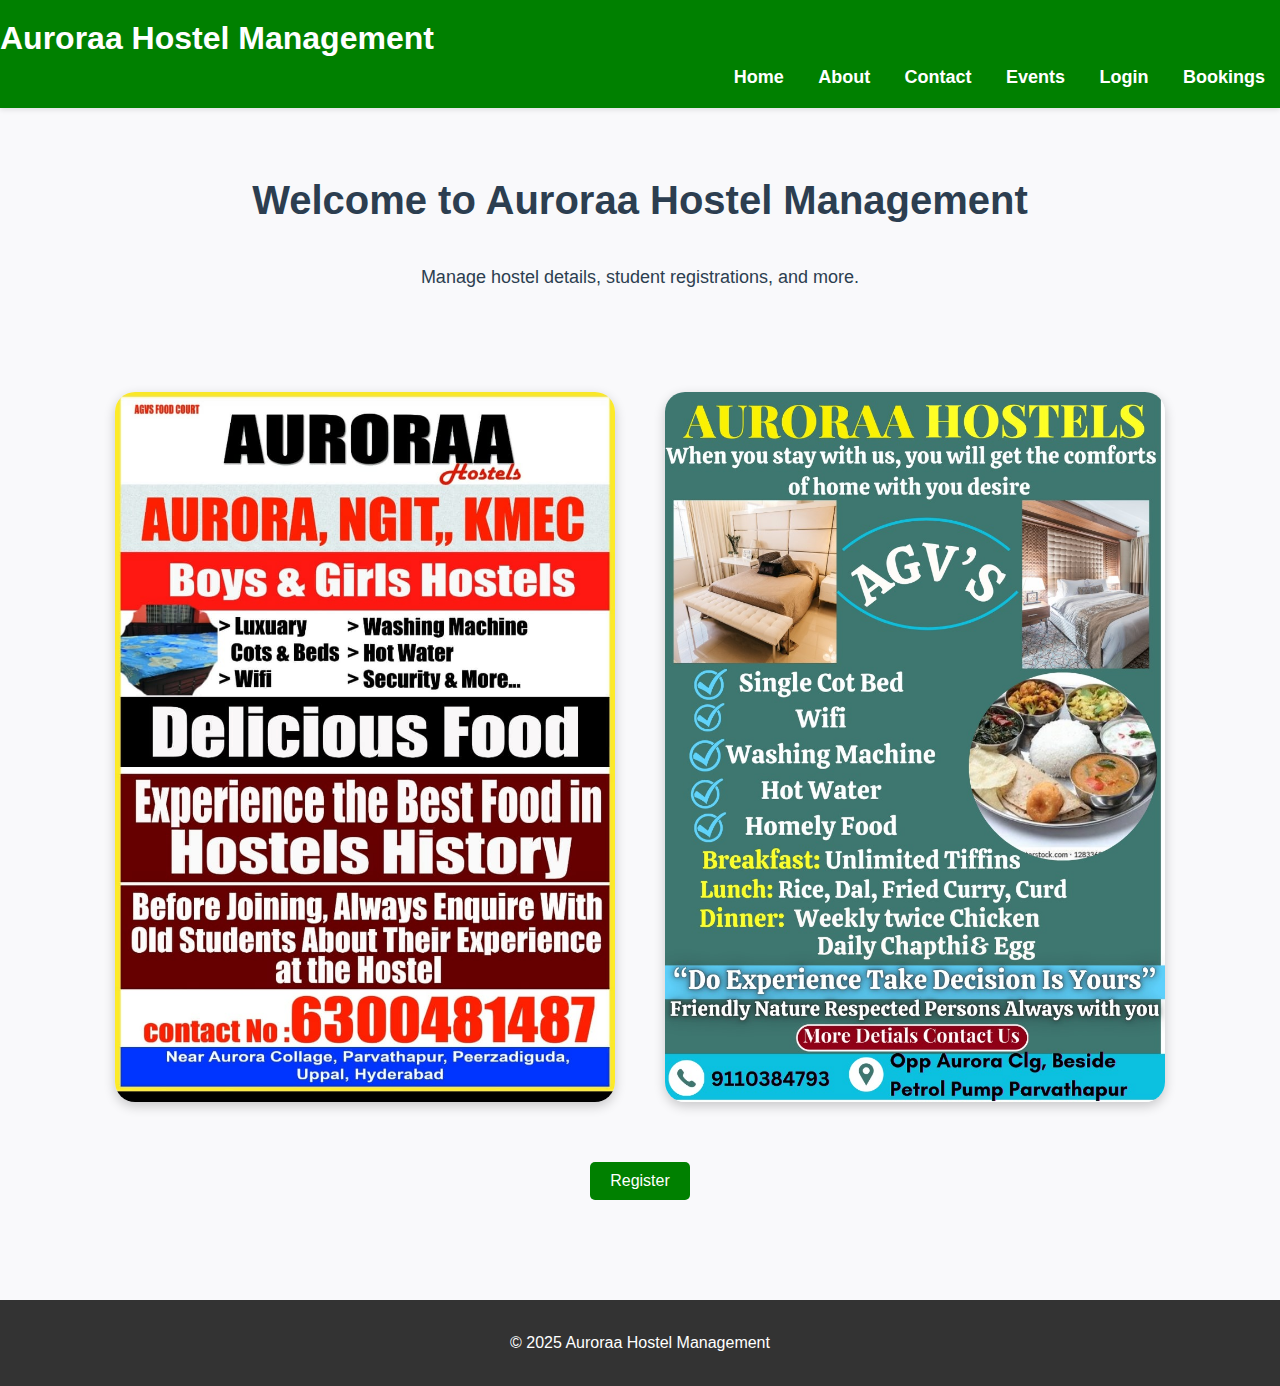
<file: Hostel Websites/index.html>
<!DOCTYPE html>
<html lang="en">
<head>
    <meta charset="UTF-8">
    <meta name="viewport" content="width=device-width, initial-scale=1.0">
    <title>Hostel Management</title>
    <link rel="stylesheet" href="styles.css">
</head>
<body>

    <!-- Header Section -->
    <header>
      <h1>Auroraa Hostel Management</h1>
      <nav>
        <ul>
          <li><a href="index.html">Home</a></li>
          <li><a href="about.html">About</a></li>
          <li><a href="contact.html">Contact</a></li>
          <li><a href="Evets.html">Events</a></li>
          <li><a href="login.html">Login</a></li>
          <li><a href="Booking.html">Bookings</a></li>
        </ul>
      </nav>
    </header>

    <!-- Main Content -->
    <main>
      <h1>Welcome to Auroraa Hostel Management</h1>
      <p>Manage hostel details, student registrations, and more.</p>
  
      <!-- Image Section -->
      <div class="main-image">
          <img src="./Auroraa.jpg" alt="Hostel Image">
          <img src="./Auroraa1.jpg" alt="Hostel Image">
          
      </div>
  
      <button id="registerButton">Register</button>
  </main>

    <footer>
        <p>&copy; 2025 Auroraa Hostel Management</p>
    </footer>

    <!-- JavaScript for Button Click -->
    <script src="./javascript.js"></script>

</body>
</html>
</file>
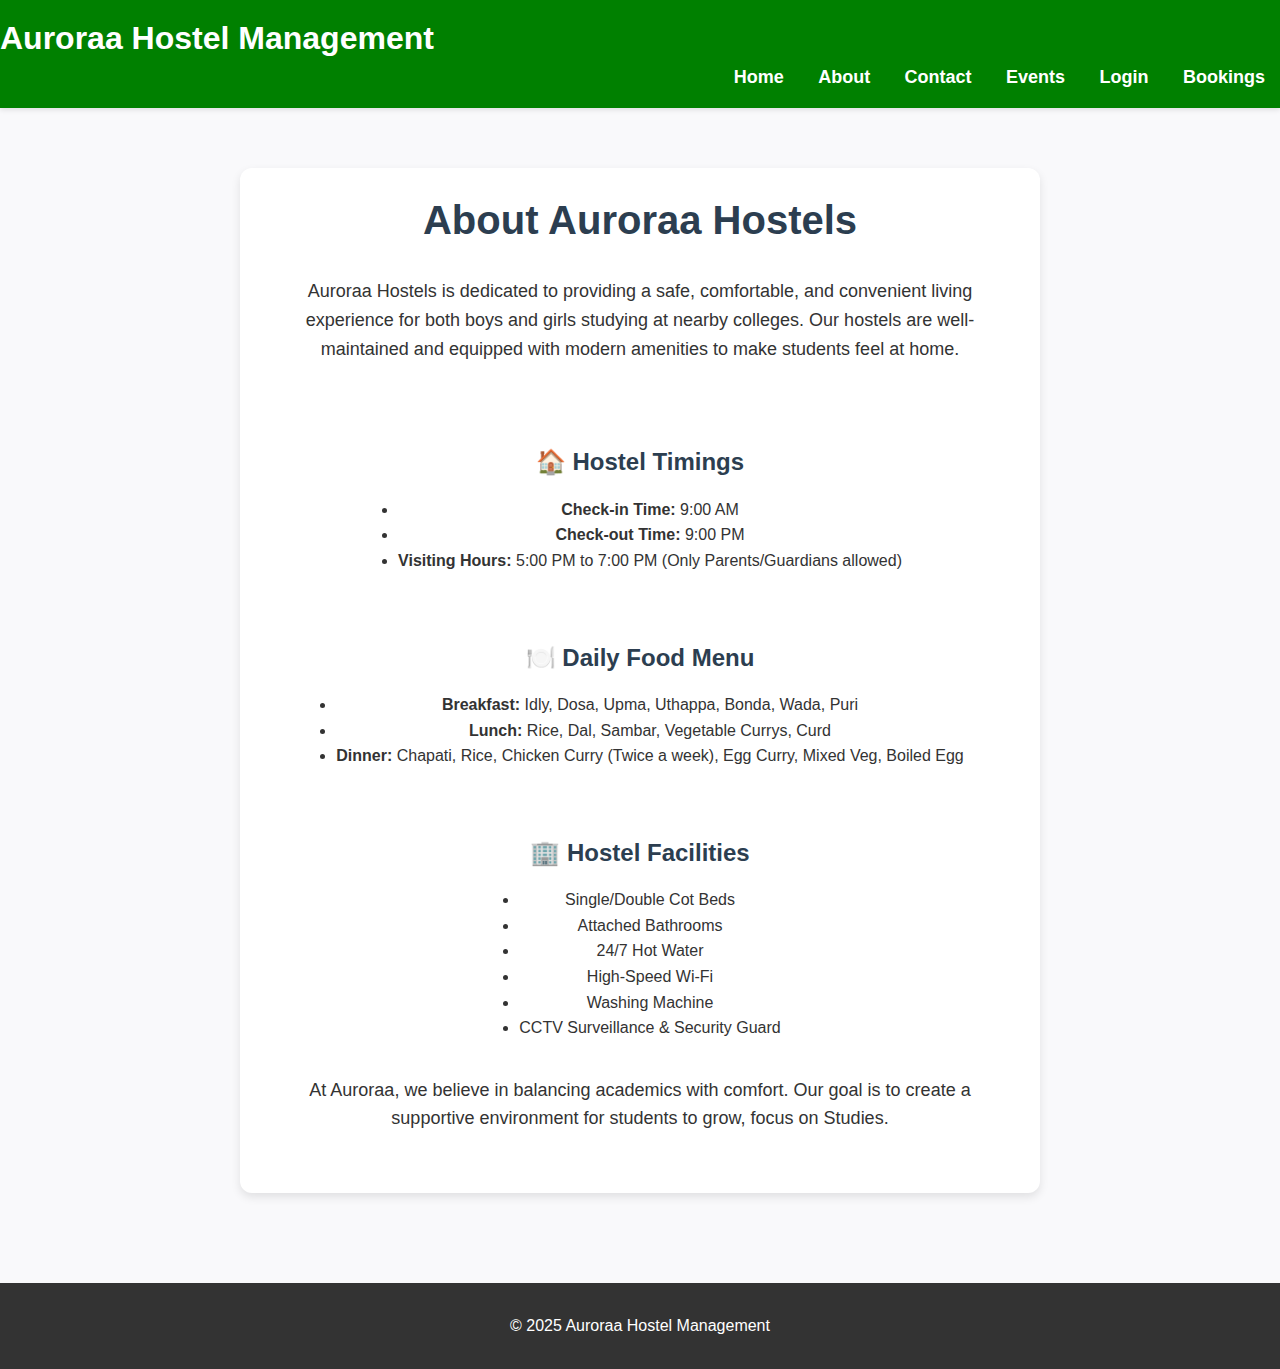
<file: Hostel Websites/about.html>
<!DOCTYPE html>
<html lang="en">
<head>
    <meta charset="UTF-8">
    <meta name="viewport" content="width=device-width, initial-scale=1.0">
    <title>About Us</title>
    <link rel="stylesheet" href="styles.css">
    <link rel="stylesheet" href="https://cdnjs.cloudflare.com/ajax/libs/font-awesome/6.4.0/css/all.min.css"/>

</head>
<body>

  <header>
    <h1>Auroraa Hostel Management</h1>
    <nav>
      <ul>
        <li><a href="index.html">Home</a></li>
        <li><a href="about.html">About</a></li>
        <li><a href="contact.html">Contact</a></li>
        <li><a href="Evets.html">Events</a></li>
        <li><a href="login.html">Login</a></li>
        <li><a href="Booking.html">Bookings</a></li>
      </ul>
    </nav>
  </header>

    <main class="about-section">
      <h1>About Auroraa Hostels</h1>
      <p>
          Auroraa Hostels is dedicated to providing a safe, comfortable, 
          and convenient living experience for both boys and girls studying at nearby colleges. 
          Our hostels are well-maintained and equipped with modern amenities to make students feel at home.
      </p>
  
      <h2>🏠 Hostel Timings</h2>
      <ul>
          <li><strong>Check-in Time:</strong> 9:00 AM</li>
          <li><strong>Check-out Time:</strong> 9:00 PM</li>
          <li><strong>Visiting Hours:</strong> 5:00 PM to 7:00 PM (Only Parents/Guardians allowed)</li>
      </ul>
  
      <h2>🍽️ Daily Food Menu</h2>
      <ul>
          <li><strong>Breakfast:</strong> Idly, Dosa, Upma, Uthappa, Bonda, Wada, Puri</li>
          <li><strong>Lunch:</strong> Rice, Dal, Sambar, Vegetable Currys, Curd</li>
          <li><strong>Dinner:</strong> Chapati, Rice, Chicken Curry (Twice a week), Egg Curry, Mixed Veg, Boiled Egg</li>
      </ul>
  
      <h2>🏢 Hostel Facilities</h2>
      <ul>
          <li>Single/Double Cot Beds</li>
          <li>Attached Bathrooms</li>
          <li>24/7 Hot Water</li>
          <li>High-Speed Wi-Fi</li>
          <li>Washing Machine</li>
          <li>CCTV Surveillance & Security Guard</li>
      </ul>
  
      <p>
          At Auroraa, we believe in balancing academics with comfort. Our goal is to create a supportive environment for students to grow, focus on Studies.
      </p>
  </main>
  

    <footer>
        <p>&copy; 2025 Auroraa Hostel Management</p>
    </footer>

</body>
</html>
</file>
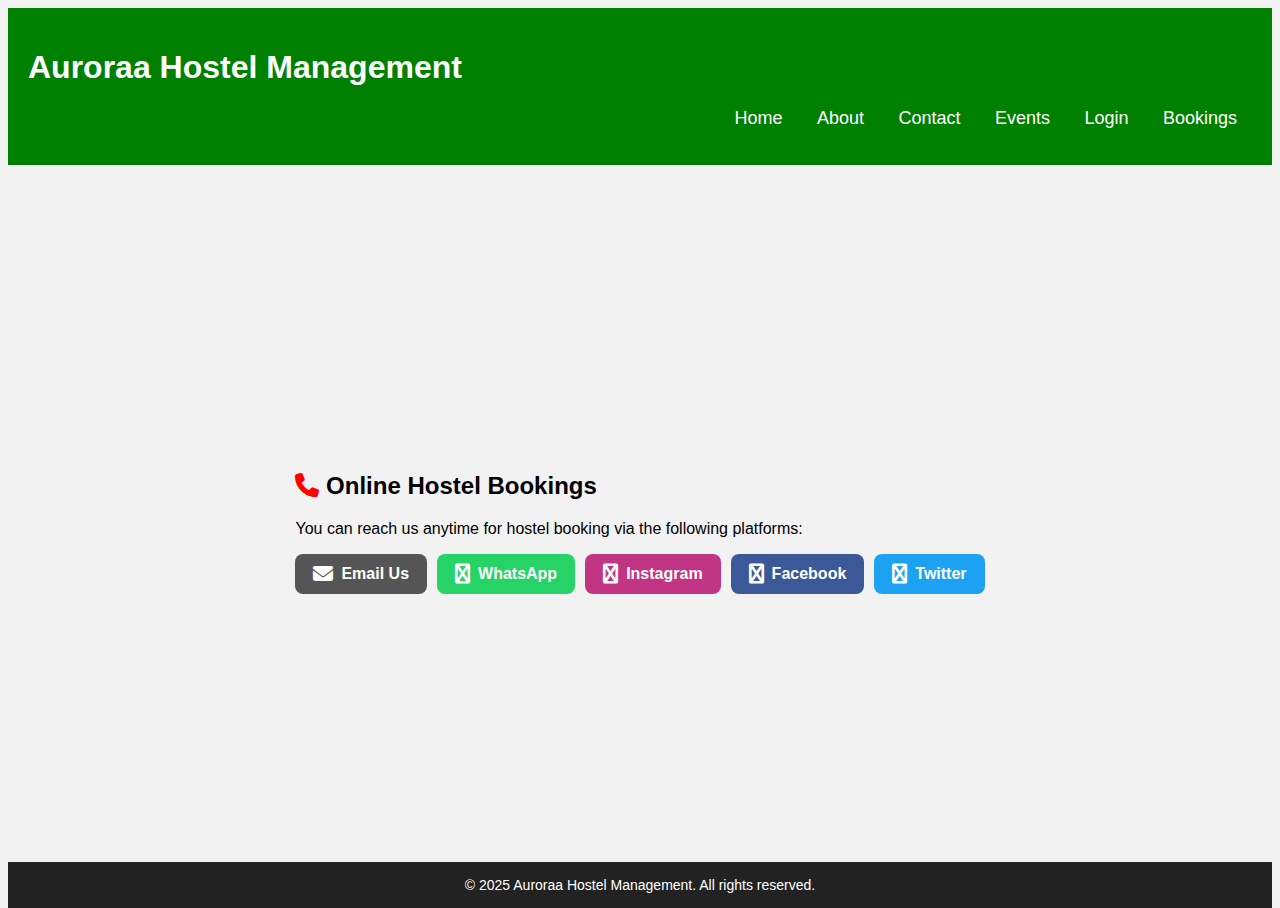
<file: Hostel Websites/Booking.html>
<!DOCTYPE html>
<html lang="en">
<head>
  <meta charset="UTF-8" />
  <meta name="viewport" content="width=device-width, initial-scale=1.0"/>
  <title> Auroraa Hostels</title>

  <!-- Font Awesome CDN for Icons -->
  <link rel="stylesheet" href="https://cdnjs.cloudflare.com/ajax/libs/font-awesome/6.4.0/css/all.min.css"/>

  <style>
    html, body {
      height: 100%;
      font-family: 'Segoe UI', sans-serif;
    }

    body {
      display: flex;
      flex-direction: column;
      background-color: #f2f2f2;
    }

    header {
  background-color: #008000;
      padding: 20px;
      text-align: center;
      color: white;
      margin-bottom: 20px;
      text-align: right;
      text-decoration: solid;
      
}
h1{
  text-align: left;
}

header nav ul {
  list-style: none;
}

header nav ul li {
  display: inline;
  margin: 0 15px;
}

header nav ul li a {
  text-decoration: none;
  color: white;
  font-size: 18px;
}

    main {
      flex: 1;
      display: flex;
      justify-content: center;
      align-items: center;
      padding: 40px 20px;
    }
    .contact-icons {
      display: flex;
      flex-wrap: wrap;
      gap: 10px;
      justify-content: center;
    }

    .contact-link {
      display: flex;
      align-items: center;
      gap: 8px;
      background-color: #333;
      color: white;
      padding: 10px 18px;
      border-radius: 8px;
      text-decoration: none;
      font-weight: 600;
      transition: background 0.3s ease;
    }

    .contact-link i {
      font-size: 20px;
      text-align: center;
    }

    .contact-link.email { background-color: #555; }
    .contact-link.whatsapp { background-color: #25D366; }
    .contact-link.instagram { background-color: #C13584; }
    .contact-link.facebook { background-color: #3b5998; }
    .contact-link.twitter { background-color: #1DA1F2; }

    .contact-link:hover {
      opacity: 0.85;
    }

    footer {
      background-color: #222;
      color: #fff;
      text-align: center;
      padding: 15px 10px;
      font-size: 14px;
    }

    @media (max-width: 600px) {
      .contact-icons {
        flex-direction: column;
        align-items: center;
      }

      .contact-link {
        width: 80%;
        justify-content: center;
      }
    }
  </style>
</head>
<body>

  <header>
    <h1>Auroraa Hostel Management</h1>
    <nav>
      <ul>
        <li><a href="index.html">Home</a></li>
        <li><a href="about.html">About</a></li>
        <li><a href="contact.html">Contact</a></li>
        <li><a href="Evets.html">Events</a></li>
        <li><a href="login.html">Login</a></li>
        <li><a href="Booking.html">Bookings</a></li>
      </ul>
    </nav>
  </header>

  <main>
    <section class="booking-card">
      <h2><i class="fa fa-phone" style="color: red;"></i> Online Hostel Bookings</h2>
      <p>You can reach us anytime for hostel booking via the following platforms:</p>

      <div class="contact-icons">
        <a href="mailto:auroraahostels@example.com" class="contact-link email">
          <i class="fa fa-envelope"></i> Email Us
        </a>
        <a href="https://wa.me/91 6300 481 487" class="contact-link whatsapp" target="_blank">
          <i class="fa fa-whatsapp"></i> WhatsApp
        </a>
        <a href="https://www.instagram.com/auroraa_hostels" class="contact-link instagram" target="_blank">
          <i class="fa fa-instagram"></i> Instagram
        </a>
        <a href="https://www.facebook.com/auroraahostels" class="contact-link facebook" target="_blank">
          <i class="fa fa-facebook"></i> Facebook
        </a>
        <a href="https://twitter.com/auroraahostels" class="contact-link twitter" target="_blank">
          <i class="fa fa-twitter"></i> Twitter
        </a>
      </div>
    </section>
  </main>

  <footer>
    &copy; 2025 Auroraa Hostel Management. All rights reserved.
  </footer>

</body>
</html>
</file>
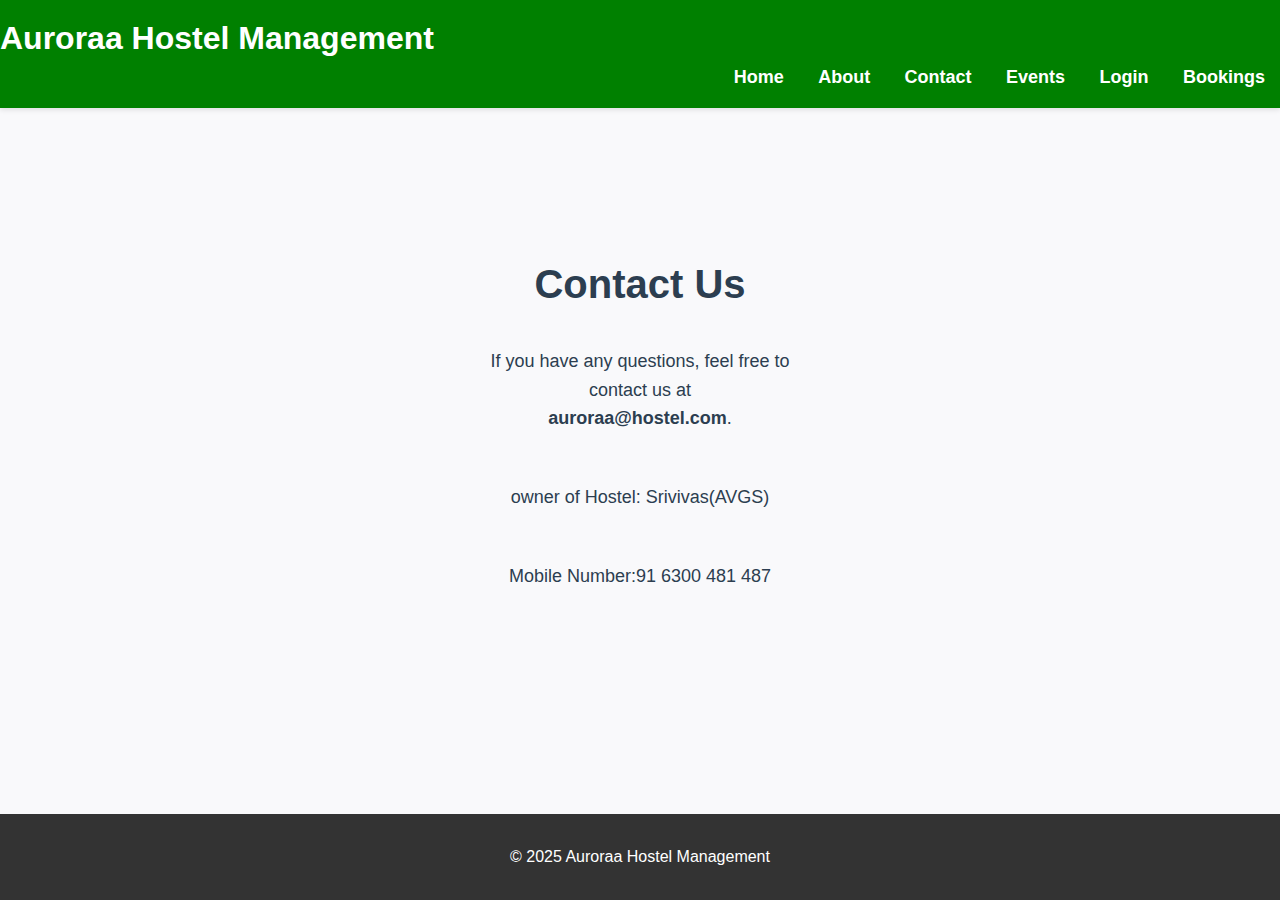
<file: Hostel Websites/contact.html>
<!DOCTYPE html>
<html lang="en">
<head>
    <meta charset="UTF-8">
    <meta name="viewport" content="width=device-width, initial-scale=1.0">
    <title>Contact Us</title>
    <link rel="stylesheet" href="styles.css">
    <link rel="stylesheet" href="https://cdnjs.cloudflare.com/ajax/libs/font-awesome/6.4.0/css/all.min.css"/>

</head>
<body>
  <header>
    <h1>Auroraa Hostel Management</h1>
    <nav>
      <ul>
        <li><a href="index.html">Home</a></li>
        <li><a href="about.html">About</a></li>
        <li><a href="contact.html">Contact</a></li>
        <li><a href="Evets.html">Events</a></li>
        <li><a href="login.html">Login</a></li>
        <li><a href="Booking.html">Bookings</a></li>
      </ul>
    </nav>
  </header>

    <main>
        <h1>Contact Us</h1>
        <p>If you have any questions, feel free to <br> contact us at <br><strong>auroraa@hostel.com</strong>.</p>
        <p>owner of Hostel: Srivivas(AVGS)</p>
        <p>Mobile Number:91 6300 481 487</p>
    </main>

    <footer>
        <p>&copy; 2025 Auroraa Hostel Management</p>
    </footer>

</body>
</html>
</file>
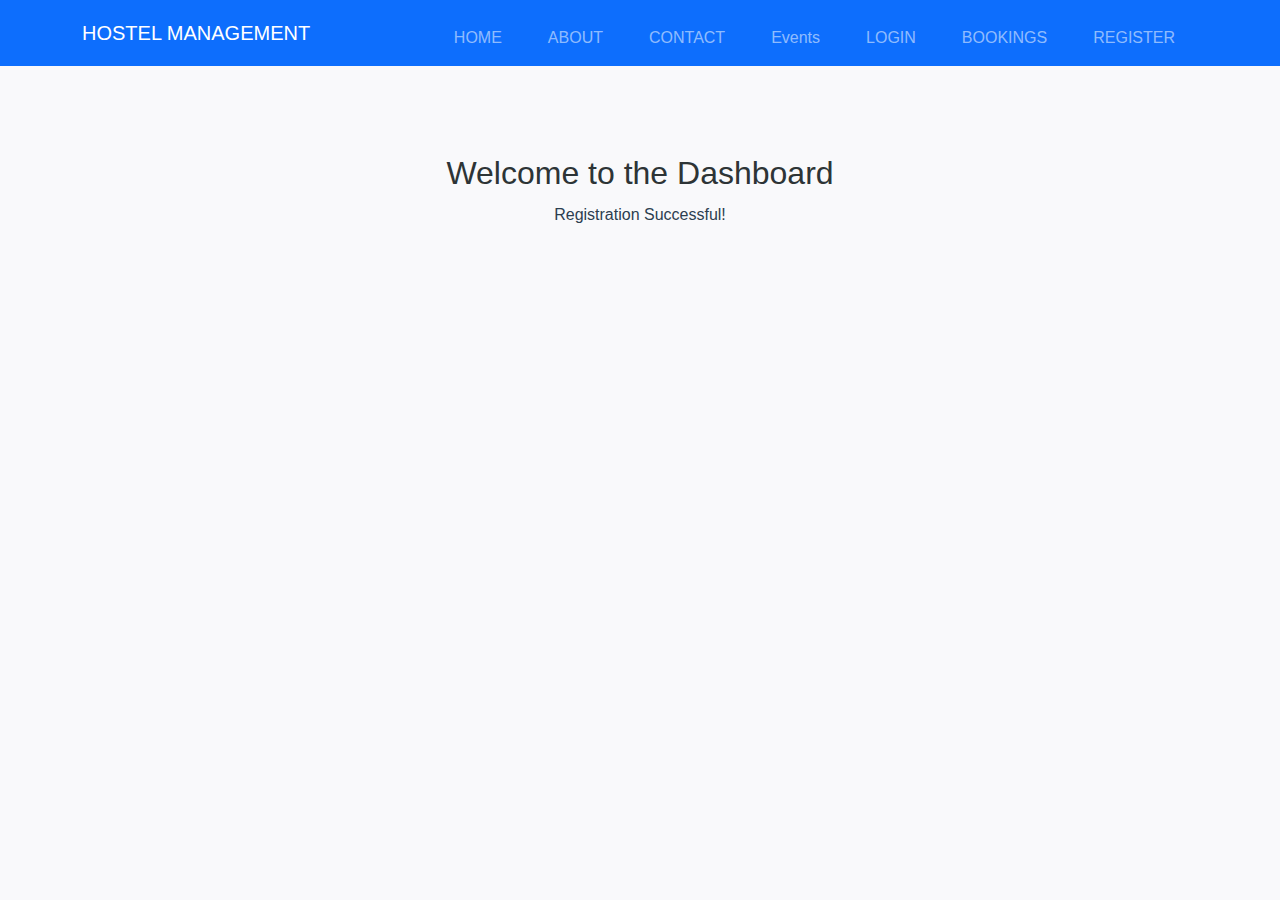
<file: Hostel Websites/dashboard.html>
<!DOCTYPE html>
<html lang="en"><head>
  <meta charset="UTF-8">
  <meta name="viewport" content="width=device-width, initial-scale=1.0">
  <title>Dashboard - Hostel Management</title>
  <link href="https://cdn.jsdelivr.net/npm/bootstrap@5.3.3/dist/css/bootstrap.min.css" rel="stylesheet">
  <link rel="stylesheet" href="styles.css">
  <link rel="stylesheet" href="https://cdnjs.cloudflare.com/ajax/libs/font-awesome/6.4.0/css/all.min.css"/>

</head><body>

<nav class="navbar navbar-expand-lg navbar-dark bg-primary">
  <div class="container">
    <a class="navbar-brand" href="index.html">HOSTEL MANAGEMENT</a>
    <button class="navbar-toggler" type="button" data-bs-toggle="collapse" data-bs-target="#navbarNav">
      <span class="navbar-toggler-icon"></span>
    </button>
    <div class="collapse navbar-collapse" id="navbarNav">
      <ul class="navbar-nav ms-auto">
        <li class="nav-item"><a class="nav-link" href="index.html">HOME</a></li>
        <li class="nav-item"><a class="nav-link" href="about.html">ABOUT</a></li>
        <li class="nav-item"><a class="nav-link" href="contact.html">CONTACT</a></li>
        <li class="nav-item"><a class="nav-link" href="Evets.html">Events</a></li>
        <li class="nav-item"><a class="nav-link" href="login.html">LOGIN</a></li>
        <li class="nav-item"><a class="nav-link" href="Booking.html">BOOKINGS</a></li>
        <li class="nav-item"><a class="nav-link" href="register.html">REGISTER</a></li>
       
      </ul>
    </div>
  </div>
</nav>

<section class="container py-5 text-center">
  <h2>Welcome to the Dashboard</h2>
  <p>Registration Successful!</p>
</section>
</body></html>
</file>
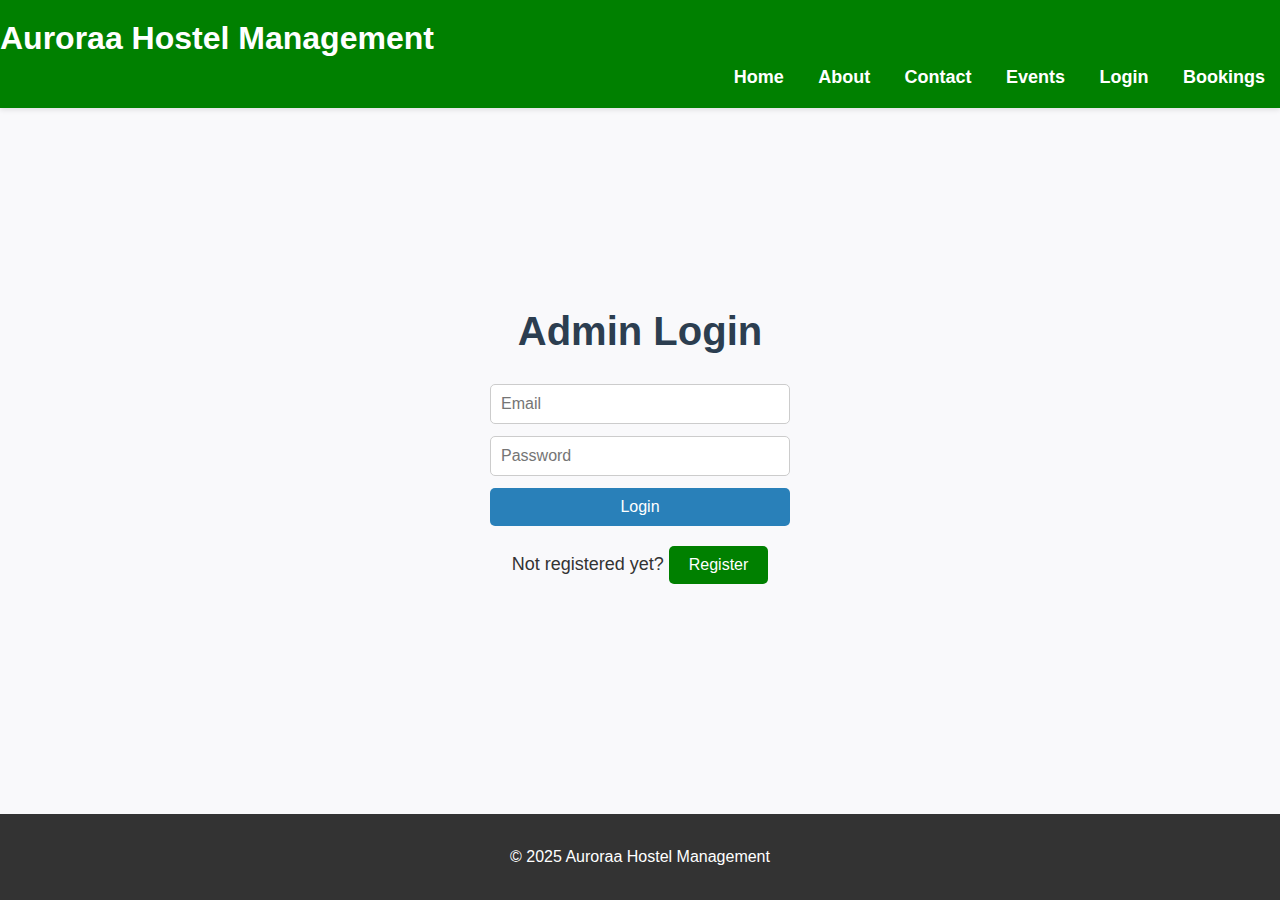
<file: Hostel Websites/login.html>
<!DOCTYPE html>
<html lang="en">
<head>
    <meta charset="UTF-8">
    <meta name="viewport" content="width=device-width, initial-scale=1.0">
    <title>Admin Login</title>
    <link rel="stylesheet" href="styles.css">
</head>
<body>

  <header>
    <h1>Auroraa Hostel Management</h1>
    <nav>
      <ul>
        <li><a href="index.html">Home</a></li>
        <li><a href="about.html">About</a></li>
        <li><a href="contact.html">Contact</a></li>
        <li><a href="Evets.html">Events</a></li>
        <li><a href="login.html">Login</a></li>
        <li><a href="Booking.html">Bookings</a></li>
      </ul>
    </nav>
  </header>

    <main>
        <h1>Admin Login</h1>
        <form id="loginForm">
            <input type="email" id="email" placeholder="Email" required><br>
            <input type="password" id="password" placeholder="Password" required><br>
            <button type="submit">Login</button>
        </form>
        <div id="registerLink">
            <p>Not registered yet? <button id="registerButton">Register</button></p>
        </div>
    </main>

    <footer>
        <p>&copy; 2025 Auroraa Hostel Management</p>
    </footer>

    <script src="./javascript.js"></script>

</body>
</html>
</file>
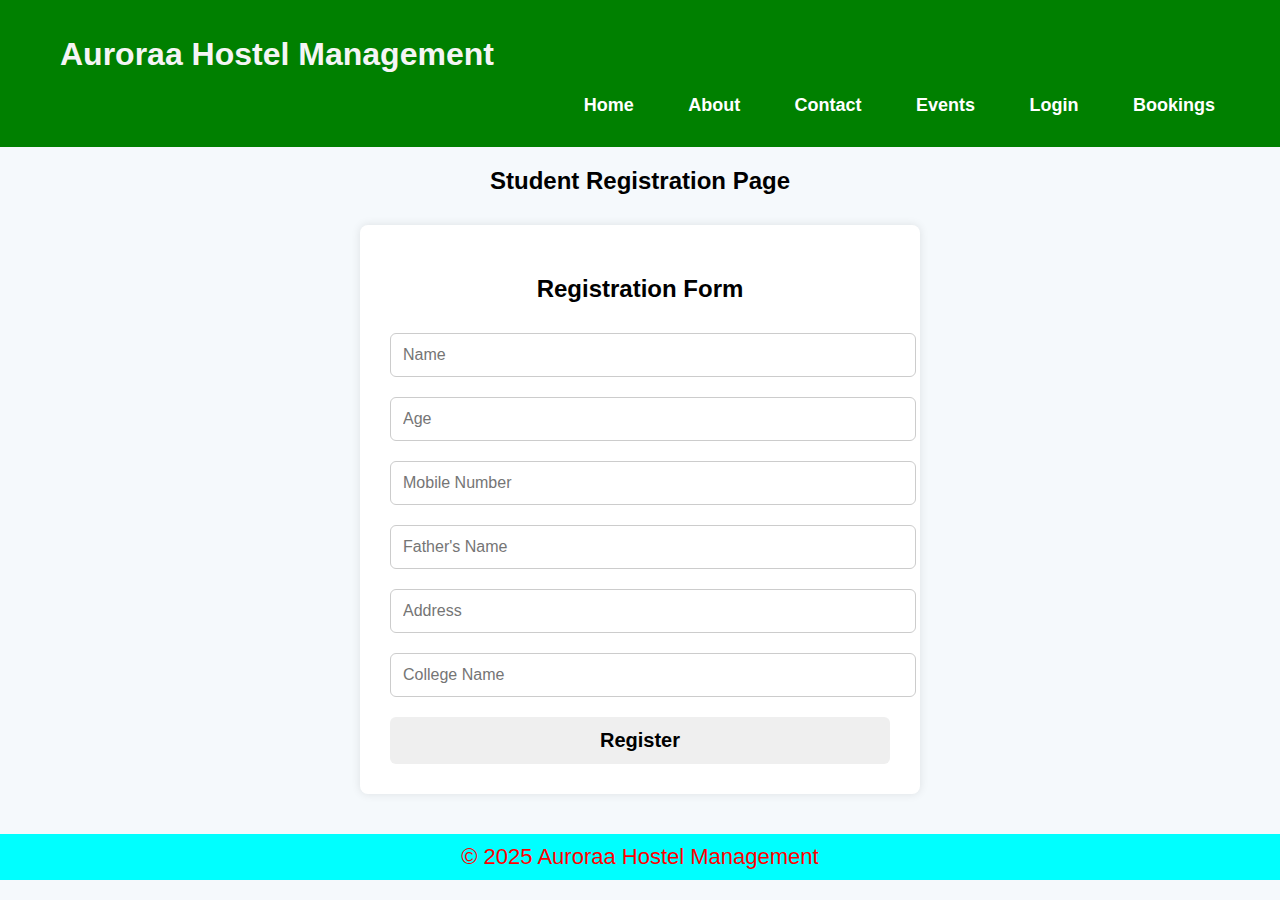
<file: Hostel Websites/register.html>
<!DOCTYPE html>
<html lang="en">
<head>
  <meta charset="UTF-8">
  <meta name="viewport" content="width=device-width, initial-scale=1.0">
  <title>Register - Hostel Management</title>
  <link rel="stylesheet" href="./register.css">
</head>
<body>

  <!-- Header with Navigation -->
  <header>
    <h1>Auroraa Hostel Management</h1>
    <nav>
      <ul>
        <li><a href="index.html">Home</a></li>
        <li><a href="about.html">About</a></li>
        <li><a href="contact.html">Contact</a></li>
        <li><a href="Evets.html">Events</a></li>
        <li><a href="login.html">Login</a></li>
        <li><a href="Booking.html">Bookings</a></li>
      </ul>
    </nav>
  </header>
  <!-- Page Title -->
  <h2 class="page-title">Student Registration Page</h2>

  <!-- Registration Form -->
  <div class="form-container">
    <h2 class="form-heading">Registration Form</h2>
    <form class="form-grid">
      <input type="text" placeholder="Name" required>
      <input type="number" placeholder="Age" required>
      <input type="text" placeholder="Mobile Number" required>
      <input type="text" placeholder="Father's Name" required>
      <input type="text" placeholder="Address" required>
      <input type="text" placeholder="College Name" required>
      <button type="submit"><strong>Register</strong></button>
    </form>
  </div>

  <!-- Footer -->
  <footer>
    © 2025 Auroraa Hostel Management
  </footer>

</body>
</html>
</file>
<file: Hostel Websites/register.css>
body {
    font-family: Arial, sans-serif;
    background-color: #f5f9fc;
    margin: 0;
    padding: 0;
  }
 
  .registration-form-container {
    background-color: rgba(255, 255, 255, 0.9); /* White with slight transparency */
    padding: 30px;
    border-radius: 10px;
    max-width: 500px;
    margin: 100px auto;
    box-shadow: 0 4px 12px rgba(0, 0, 0, 0.3);
  }
  

  header {
    background-color: green;
    padding: 15px 30px;
    text-align: left;
    text-align: right;
  }

  header a {
    color:greenyellow;
    text-decoration: none;
    margin-right: 20px;
    font-weight: bold;
    font-size: 16px;
    text-align: right;
  }

  h1 {
    margin-left: 30px;
    color: whitesmoke;
    text-align: left;
  }
  h2{
    text-align: center;
    color: black;

  }
  header nav ul {
    list-style: none;
  }
  
  header nav ul li {
    display: inline;
    margin: 0 15px;
  }
  
  header nav ul li a {
    text-decoration: none;
    color: white;
    font-size: 18px;
  }
  
  header nav ul li a:hover {
    color: #f1f1f1;
  }


  .form-container {
    background-color: white;
    max-width: 500px;
    margin: 30px auto;
    padding: 30px;
    border-radius: 8px;
    box-shadow: 0 0 10px rgba(0,0,0,0.1);
  }

  .form-container input[type="text"],
  .form-container input[type="number"] {
    width: 100%;
    padding: 12px;
    margin: 10px 0;
    border: 1px solid #ccc;
    border-radius: 6px;
    font-size: 16px;
  }

  .form-container input[type="submit"] {
    width: 100%;
    padding: 12px;
    background-color: #2980b9;
    color: white;
    border: none;
    border-radius: 6px;
    font-size: 16px;
    cursor: pointer;
  }

  .form-container input[type="submit"]:hover {
    background-color: #1f618d;
  }

  footer {
    text-align: center;
    margin-top: 40px;
    padding: 10px;
    color:red;
    text-decoration: solid;
    font-size: 22px;
    background-color:aqua;
  }


  form button {
    width: 100%;
    padding: 12px;
    color:black;
    font-size: 20px;
    border: none;
    border-radius: 6px;
    cursor: pointer;
    margin-top: 10px;
    
  }
  
  form button:hover {
    background-color: green;
  }
  
  #registerLink {
    margin-top: 20px;
  }
  
  #registerLink p {
    font-size: 14px;
    color:navy;
  }
  
  #registerLink button {
    background: none;
    color:green;
    border: none;
    font-weight: bold;
    cursor: pointer;
    font-size: 14px;
    padding: 0;
  }
  
  #registerLink button:hover {
    text-decoration: underline;
  }
  @media (max-width: 600px) {
    .form-container {
      margin: 20px;
      padding: 20px;
    }

    header {
      text-align: center;
    }

    header a {
      display: block;
      margin: 10px 0;
    }
  }
</file>
<file: Hostel Websites/styles.css>
/* Reset */
* {
  margin: 0;
  padding: 0;
  box-sizing: border-box;
}

/* Global Styles */
body {
  font-family: Arial, sans-serif;
  background-color: #f2f2f2;
  color: #333;
  display: flex;
  flex-direction: column;
  min-height: 100vh;
  margin-bottom: 10px;
  
}

/* Header */
header {
  background-color: #008000;
      padding: 20px;
      text-align: center;
      color: white;
      margin-bottom: 20px;
      text-align: right;
      
}
h1{
  text-align: left;
}

header nav ul {
  list-style: none;
}

header nav ul li {
  display: inline;
  margin: 0 15px;
}

header nav ul li a {
  text-decoration: none;
  color: white;
  font-size: 18px;
}

header nav ul li a:hover {
  color: #f1f1f1;
}
/* About Section */
.about-section {
  max-width: 800px;
  margin: 40px auto;
  padding: 20px;
  background-color: #fff;
  border-radius: 12px;
  box-shadow: 0 4px 10px rgba(0,0,0,0.1);
  color: #333;
  line-height: 1.6;
}

.about-section h1,
.about-section h2 {
  color: #2c3e50;
  margin-bottom: 15px;
}

.about-section ul {
  list-style-type: disc;
  padding-left: 20px;
  margin-bottom: 25px;
}


/* Main Layout */
main {
  display: flex;
  flex-direction: column;
  align-items: center;
  justify-content: center;
  flex-grow: 1;
  padding: 50px 20px;
  text-align: center;
}

main h1 {
  font-size: 40px;
  color: #2c3e50;
  margin-bottom: 30px;
}

main p {
  font-size: 18px;
  margin-bottom: 40px;
}

/* Login Form */
form {
  width: 100%;
  max-width: 300px;
}

input[type="email"],
input[type="password"] {
  width: 100%;
  padding: 10px;
  margin-bottom: 12px;
  font-size: 16px;
  border: 1px solid #ccc;
  border-radius: 5px;
}

button[type="submit"] {
  width: 100%;
  padding: 10px;
  background-color: #2980b9;
  color: white;
  font-size: 16px;
  border: none;
  border-radius: 5px;
  cursor: pointer;
}

button[type="submit"]:hover {
  background-color: #1f618d;
}

/* Register Link Below Login */
#registerLink {
  margin-top: 20px;
  display: flex;
  align-items: center;
  gap: 10px;
  justify-content: center;
}

#registerLink p {
  margin: 0;
  font-size: 18px;
  color: #333;
}

/* Common Register Button Style */
#registerButton,
.form-grid button {
  background-color: green;
  color: white;
  border: none;
  padding: 10px 20px;
  font-size: 16px;
  border-radius: 5px;
  cursor: pointer;
}

#registerButton:hover,
.form-grid button:hover {
  background-color: darkgreen;
}

/* Form Container for Register Page */
.form-container {
  max-width: 500px;
  margin: 50px auto;
  padding: 30px;
  background-color: #fff;
  box-shadow: 0 0 10px rgba(0, 0, 0, 0.1);
  border-radius: 8px;
}

.form-heading {
  font-size: 28px;
  color: #333;
  margin-bottom: 20px;
  text-align: center;
}

/* Grid Style for Form Inputs */
.form-grid {
  display: grid;
  grid-template-columns: 1fr;
  gap: 15px;
}

.form-grid input {
  width: 100%;
  padding: 12px;
  font-size: 16px;
  border: 1px solid #ddd;
  border-radius: 5px;
}

/* Footer */
footer {
  background-color: #333;
  color: white;
  padding: 20px;
  text-align: center;
  margin-top: 50px;
}
.main-image {
  margin: 50px auto;
  display: flex;
  justify-content: center;
  flex-wrap:wrap-reverse; 
  gap: 10px; /* Space between images */
}

.main-image img {
  max-width: 100%;
  height: auto;
  width: 100%;
  max-width: 500px; /* Controls individual image size */
  border-radius: 20px;
  box-shadow: 0 4px 12px rgba(0, 0, 0, 0.2);
}

/* General styles */
body {
  font-family: 'Segoe UI', Tahoma, Geneva, Verdana, sans-serif;
  background-color: #f9f9fb;
  color: #2c3e50;
  margin: 0;
  padding: 0;
}

/* Header */
header {
  background-color: green; /* Deep blue */
  color: white;
  padding: 20px 0;
  text-align: right;
  box-shadow: 0 2px 5px rgba(0, 0, 0, 0.1);
}

header h1 {
  margin: 0;
  font-size: 2em;
}

/* Navigation */
nav ul {
  list-style-type: none;
  padding: 0;
  margin: 10px 0 0;
}

nav ul li {
  display: inline-block;
  margin: 0 15px;
}

nav ul li a {
  color: #ffffff;
  text-decoration: none;
  font-weight: bold;
  transition: color 0.3s;
}

nav ul li a:hover {
  color: white /* Golden yellow on hover */
}

h2 {
  color: #2d3436;
  margin-top: 40px;
}

/* Content */
p {
  font-size: 1rem;
  line-height: 1.6;
  margin: 10px 20px;
}

img, video {
  margin: 10px 20px;
  border-radius: 8px;
  box-shadow: 0 4px 8px rgba(0,0,0,0.1);
}

/* Horizontal line */
hr {
  border: none;
  border-top: 2px solid #e1e1e1;
  margin: 40px 0;
}

/* Responsive */
@media (max-width: 768px) {
  .main-image {
    flex-direction: column;
    align-items: center;
  }

  .main-image img {
    max-width: 90%;
  }
}

@media (max-width: 768px) {
  header nav ul {
    text-align: center;
  }

  header nav ul li {
    display: block;
    margin: 10px 0;
  }

  main h1 {
    font-size: 28px;
  }

  main p {
    font-size: 16px;
  }

  #registerButton {
    font-size: 14px;
    padding: 8px 15px;
  }

  .form-container {
    padding: 20px;
    margin: 20px;
  }

  .form-heading {
    font-size: 24px;
  }

  .form-grid input,
  .form-grid button {
    font-size: 14px;
    padding: 10px;
  }
}
</file>
